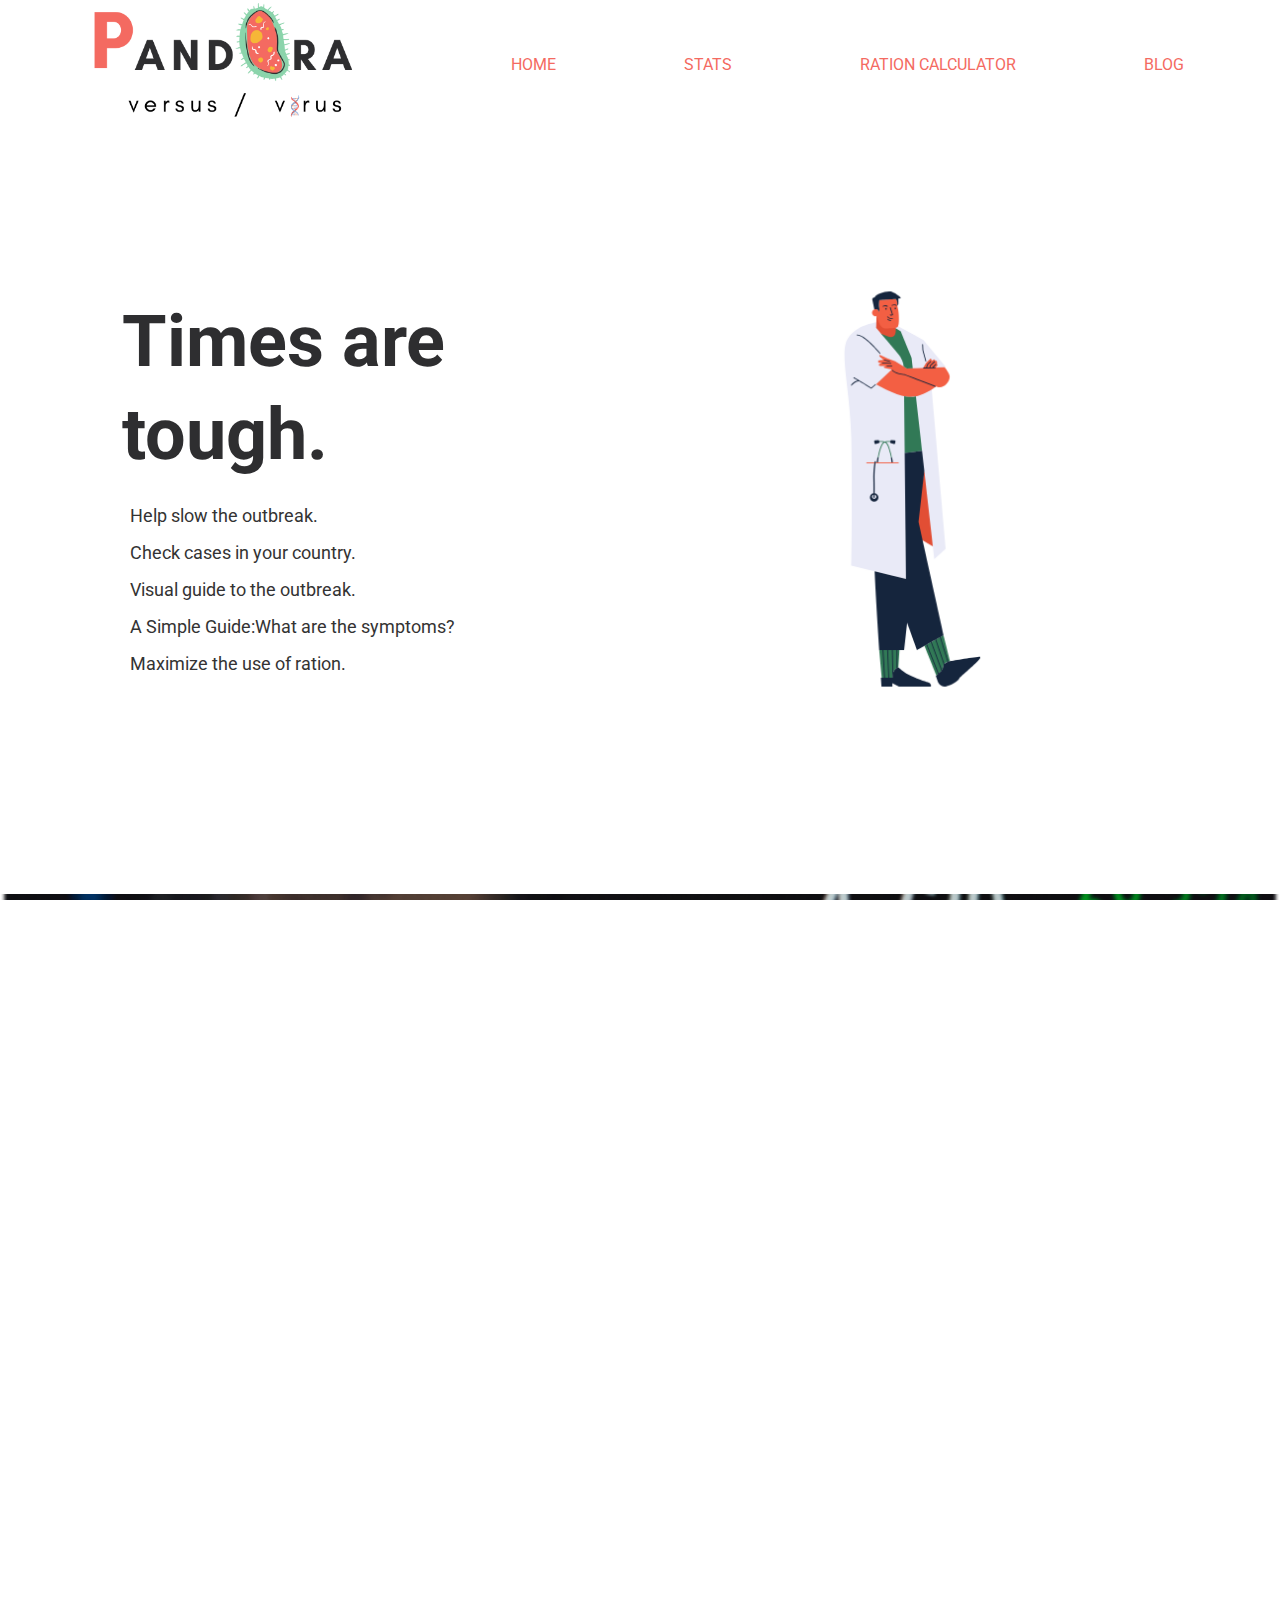
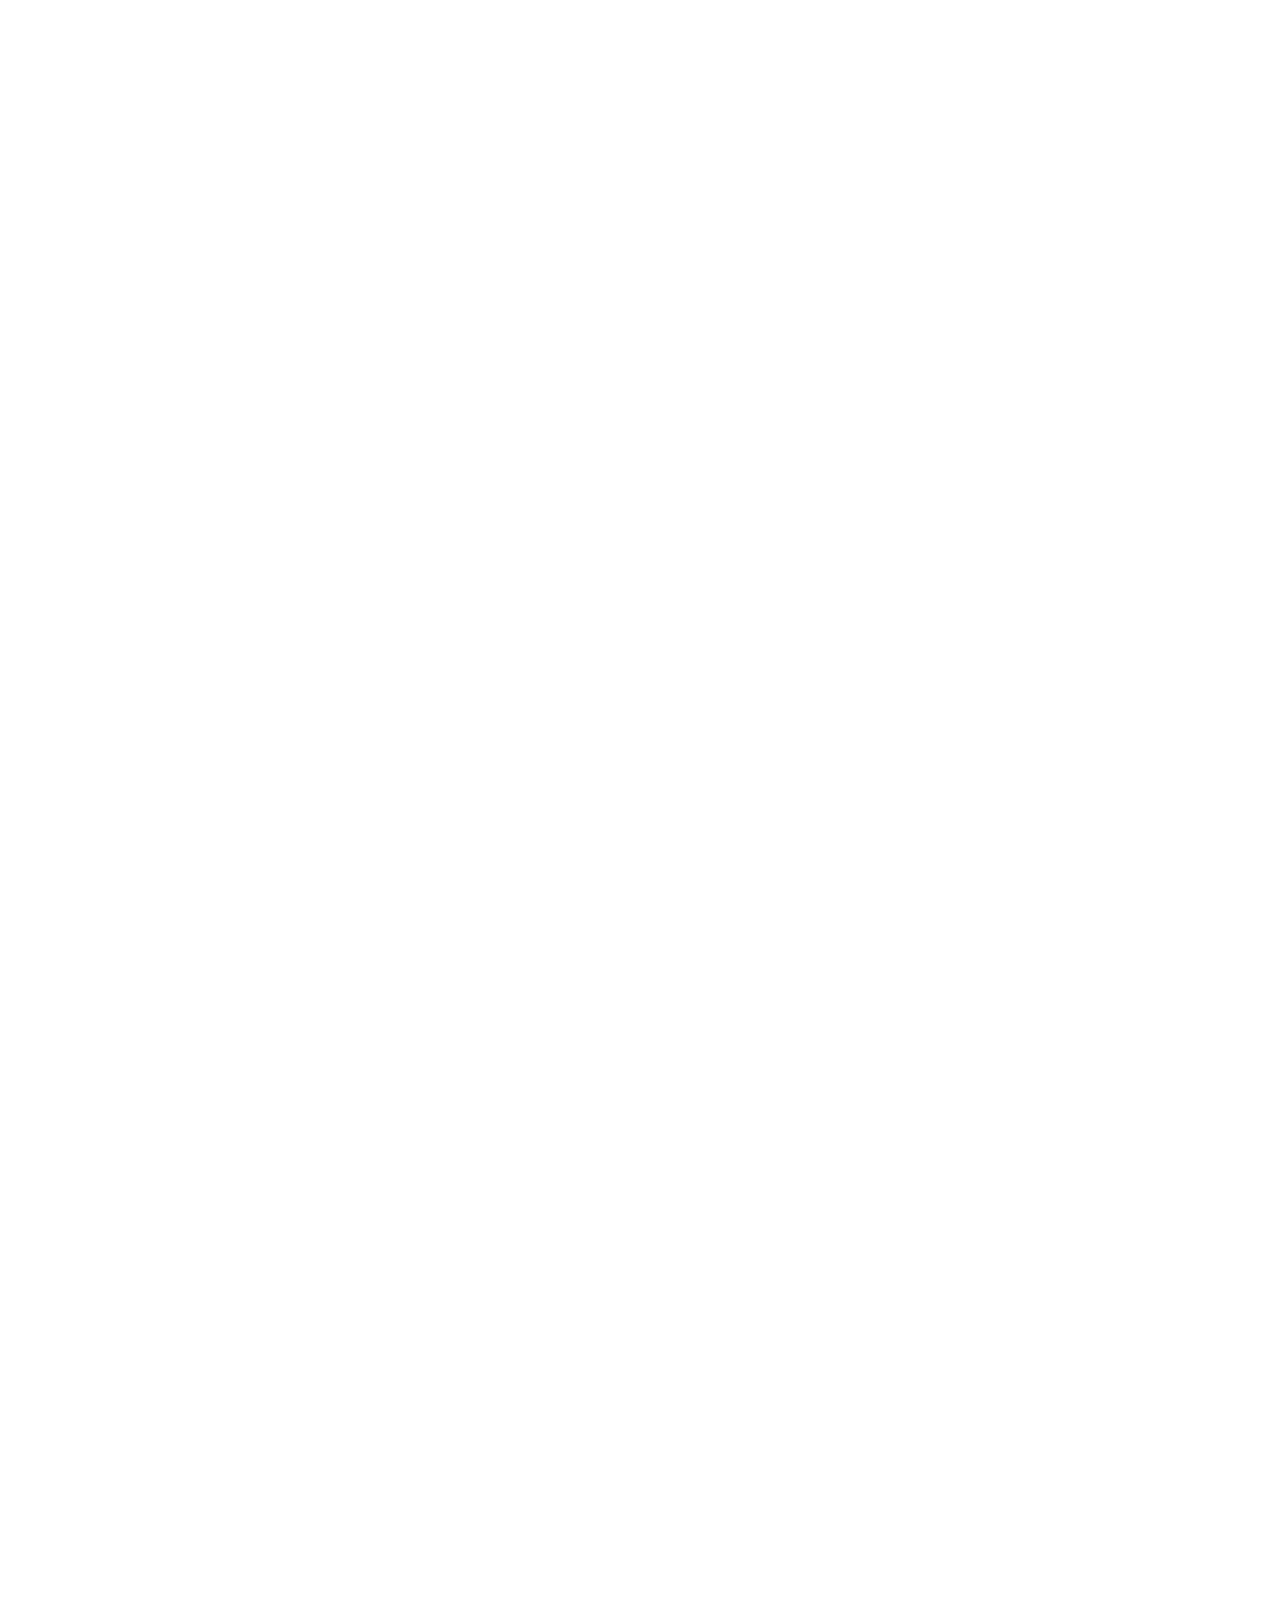
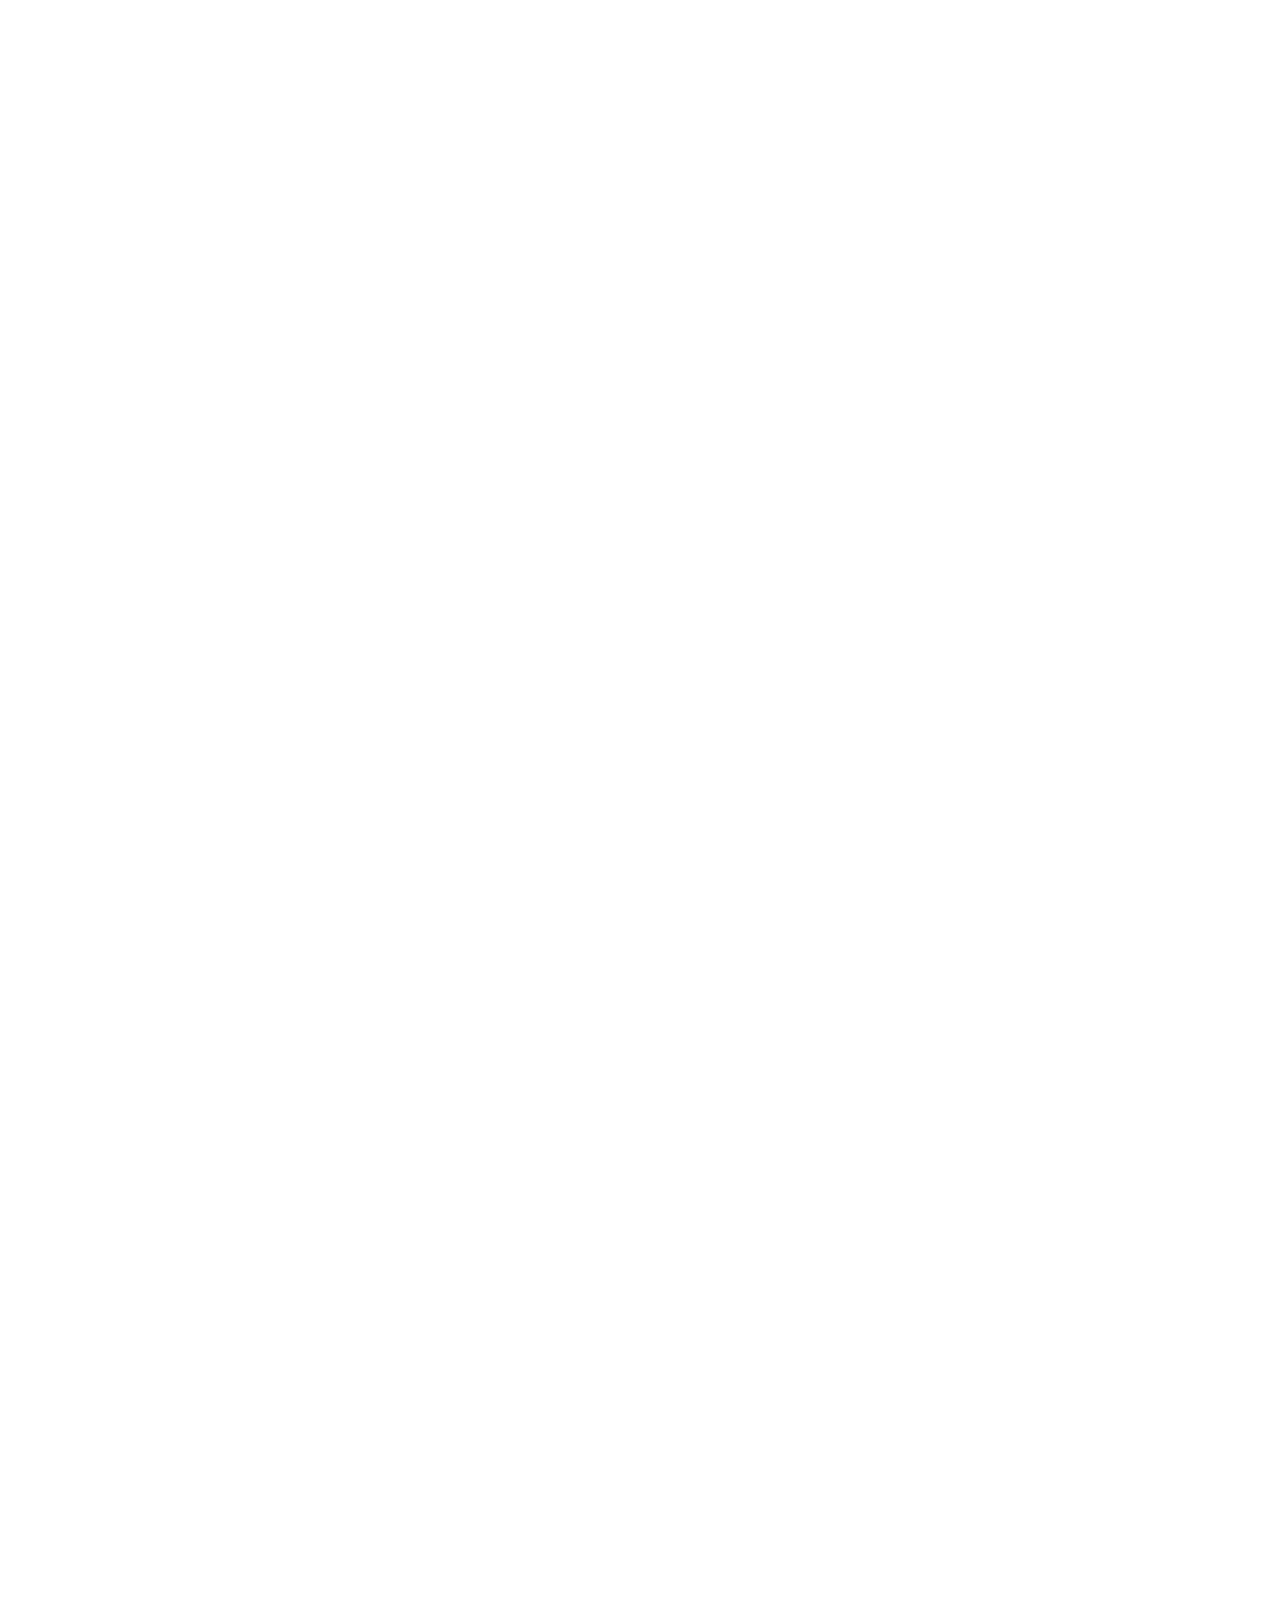
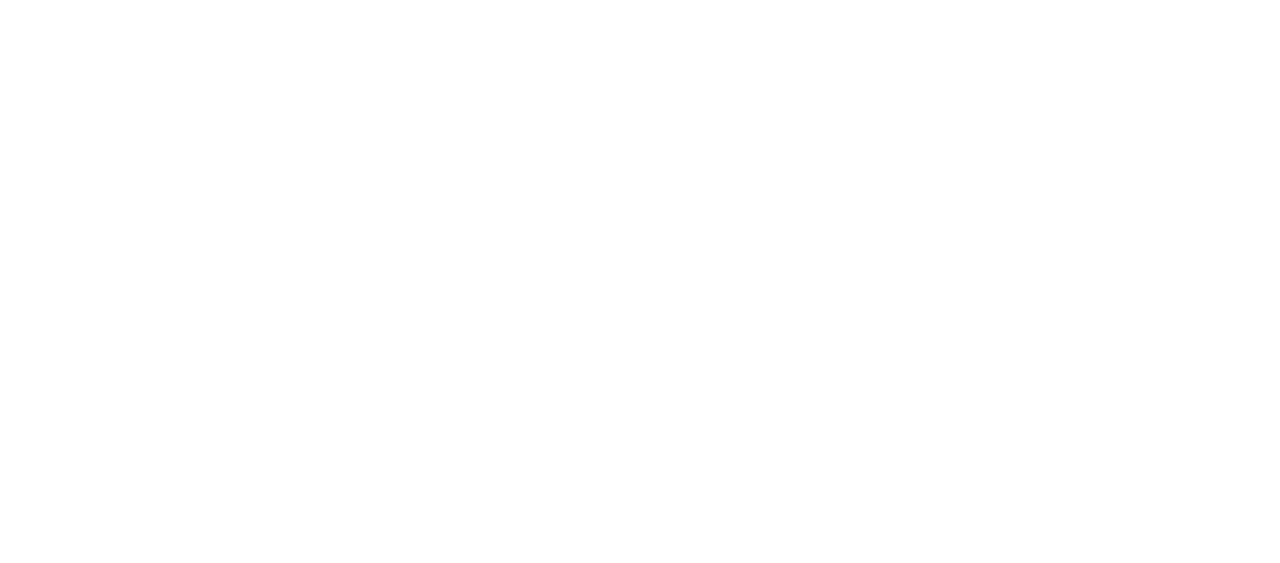
<file: files/index.html>
<!DOCTYPE html>
<html lang="en">
<head>
    <meta charset="UTF-8">
    <meta name="viewport" content="width=device-width, initial-scale=1.0">
    <title>Versus Virus </title>
    <link rel="stylesheet" type="text/css" href="index.css">
    <link rel="stylesheet" type="text/css" href="header.css">
    <link href="https://fonts.googleapis.com/css?family=Roboto:300,400&display=swap" rel="stylesheet">
    <link rel = "icon" type = "image/png" href = "images/section1.jpg">
</head>
<body>
   
  <header>
    <div class="logo">
      <img src="./LOGO.png" alt="">
    </div>
    <div class="link-items">
      <ul class="links">
        <li><a href="index.html" class="link">HOME</a></li>
        <li><a href="stats.html" class="link">STATS</a></li>
        <li><a href="ration.html" class="link">RATION CALCULATOR</a><li>
        <li><a href="https://www.vox.com/coronavirus-covid19" class="link">BLOG</a></li>
      </ul>
    </div>
  </header>
      

    <!-- ShowCase-->

    <section class="section1">
        <div class="container">
            <div>
                <h1>Times are tough.</h1>
               
                    <ul>
                    <li>Help slow the outbreak.</li>
                    <li>Check cases in your country.</li>
                    <li>Visual guide to the outbreak.</li>
                    <li>A Simple Guide:What are the symptoms?</li>
                    <li>Maximize the use of ration.</li>
                    </ul>
                
            </div>
            <img src="images/doc.png">
        </div>
    </section>

    <!--Section 2-->
    <section class="section2">
        <div class="overlay">
            <div class="section2-inner">
                <h2>Is your country safe from COVID-19 ?</h2>
                <h3>See our most recent statistics</h3>
                <a href="stats.html" class="btn">Take me there</a>
            </div>
        </div>
    </section>

    <!--Section 3-->
    <h1 class="ration-heading-gap">Ration Calculator</h1>
    <section class="section3">
        <div class="overlay">
            <div class="section3-inner">
                <div class="sec3-inner-text">
                    <h2>How we calculate</h2>
                    <p>The user enters the family members, the duration
                      for the grocieres to last, and the current grocies present in
                      the house. We calculate and tell you how many days it'll last
                      and what additional grocieres you need for the ration to last
                      the specified days.
                    </p>
                </div>
                <a href="ration.html" class="btn2">Calculate Now!</a>
            </div>
        </div>
    </section>
    <!--Section4-->
    <h1 class="symptoms-gap"></h1>
    <section class="section4">
        <img src="images/symptom.png" class="symptom-img">
    </section>

    <!--Section5-->
    <h1 class="sec5-gap" id="sec5"></h1>
    <section class="section5">
        <div class="overlay">
            <div class="section5-inner">
                <h1>FAQ</h1>
            </div>
        </div>
    </section>
    <br>
    <button class="accordion">What can I do to protect myself?</button>
    <div class="panel">
      <p>Exactly how people become infected with this virus is not known at this time. However, some general measures that would be prudent and help prevent the acquisition of any respiratory illness are to avoid close contact, when possible, with anyone who shows symptoms of illness (coughing and sneezing), and to maintain good hand hygiene.</p>
    </div>
    
    <button class="accordion">Can humans become infected with novel coronavirus from animals? If so, which ones should we be concerned about?</button>
    <div class="panel">
      <p>WHO is closely monitoring the situation to identify how people are being exposed. There is currently no direct evidence that the human cases were exposed through direct contact with animals. </p>
    </div>
    
    <button class="accordion">Is there a treatment for the novel coronavirus?</button>
    <div class="panel">
      <p>There is no specific treatment for disease caused by novel coronavirus. However, many of the symptoms caused by this virus can be treated and therefore treatment should be based on the symptoms of the patient. Moreover, supportive care for infected persons can be highly effective.</p>
    </div> 

    <button class="accordion">Should I worry about COVID-19? </button>
    <div class="panel">
      <p></p>Illness due to COVID-19 infection is generally mild, especially for children and young adults. However, it can cause serious illness: about 1 in every 5 people who catch it need hospital care. It is therefore quite normal for people to worry about how the COVID-19 outbreak will affect them and their loved ones. </div> 

    <button class="accordion">Who is at risk of developing severe illness? </button>
    <div class="panel">
        <p>While we are still learning about how COVID-2019 affects people, older persons and persons with pre-existing medical conditions (such as high blood pressure, heart disease, lung disease, cancer or diabetes)  appear to develop serious illness more often than others. </p></div> 

        <button class="accordion">Is there a vaccine, drug or treatment for COVID-19? </button>
        <div class="panel">
          <p>Not yet. To date, there is no vaccine and no specific antiviral medicine to prevent or treat COVID-2019. However, those affected should receive care to relieve symptoms. People with serious illness should be hospitalized. Most patients recover thanks to supportive care. </p></div> 

     <button class="accordion">How long is the incubation period for COVID-19? </button>
    <div class="panel">
      <p>The “incubation period” means the time between catching the virus and beginning to have symptoms of the disease. Most estimates of the incubation period for COVID-19 range from 1-14 days, most commonly around five days. These estimates will be updated as more data become available.</p></div> 

    <br><br>
    <section class="section6">
        <div class="section6-inner">
            <h2>News and Alerts</h2>
            <h4>Signup for news and alerts about us</h4>
            <input type="email" placeholder="Your Email Id" class="email">
            <button type="submit" class="btn3">Subscribe !</button>
        </div>
   
    </section>
       <!--Footer-->
    <section class="section-footer">
    <div class="container">
        <h1>Help us Become Better</h1>
        <h3>We aim to deliver insights into why some people get the disease more severely than others.We also hope to create a map showing where outbreaks are happening and help distinguish cases from those of the common cold. By this initiative we think we can contribute to the society in a productive way. Our platform is providing various features like ration calculator which may act as boon in such circumstances.</h3>
        <br>
        <h3>If you want to contribute or believe this initiative can help your efforts, please let us know at <span class="team-email">team@pandora.com<span></span>.</h3>
    </div> 
    </section>

</body>
<script>
    var acc = document.getElementsByClassName("accordion");
var i;

for (i = 0; i < acc.length; i++) {
  acc[i].addEventListener("click", function() {
    this.classList.toggle("active");
    var panel = this.nextElementSibling;
    if (panel.style.display === "block") {
      panel.style.display = "none";
    } else {
      panel.style.display = "block";
    }
  });
} 

</script>
</html>
</file>
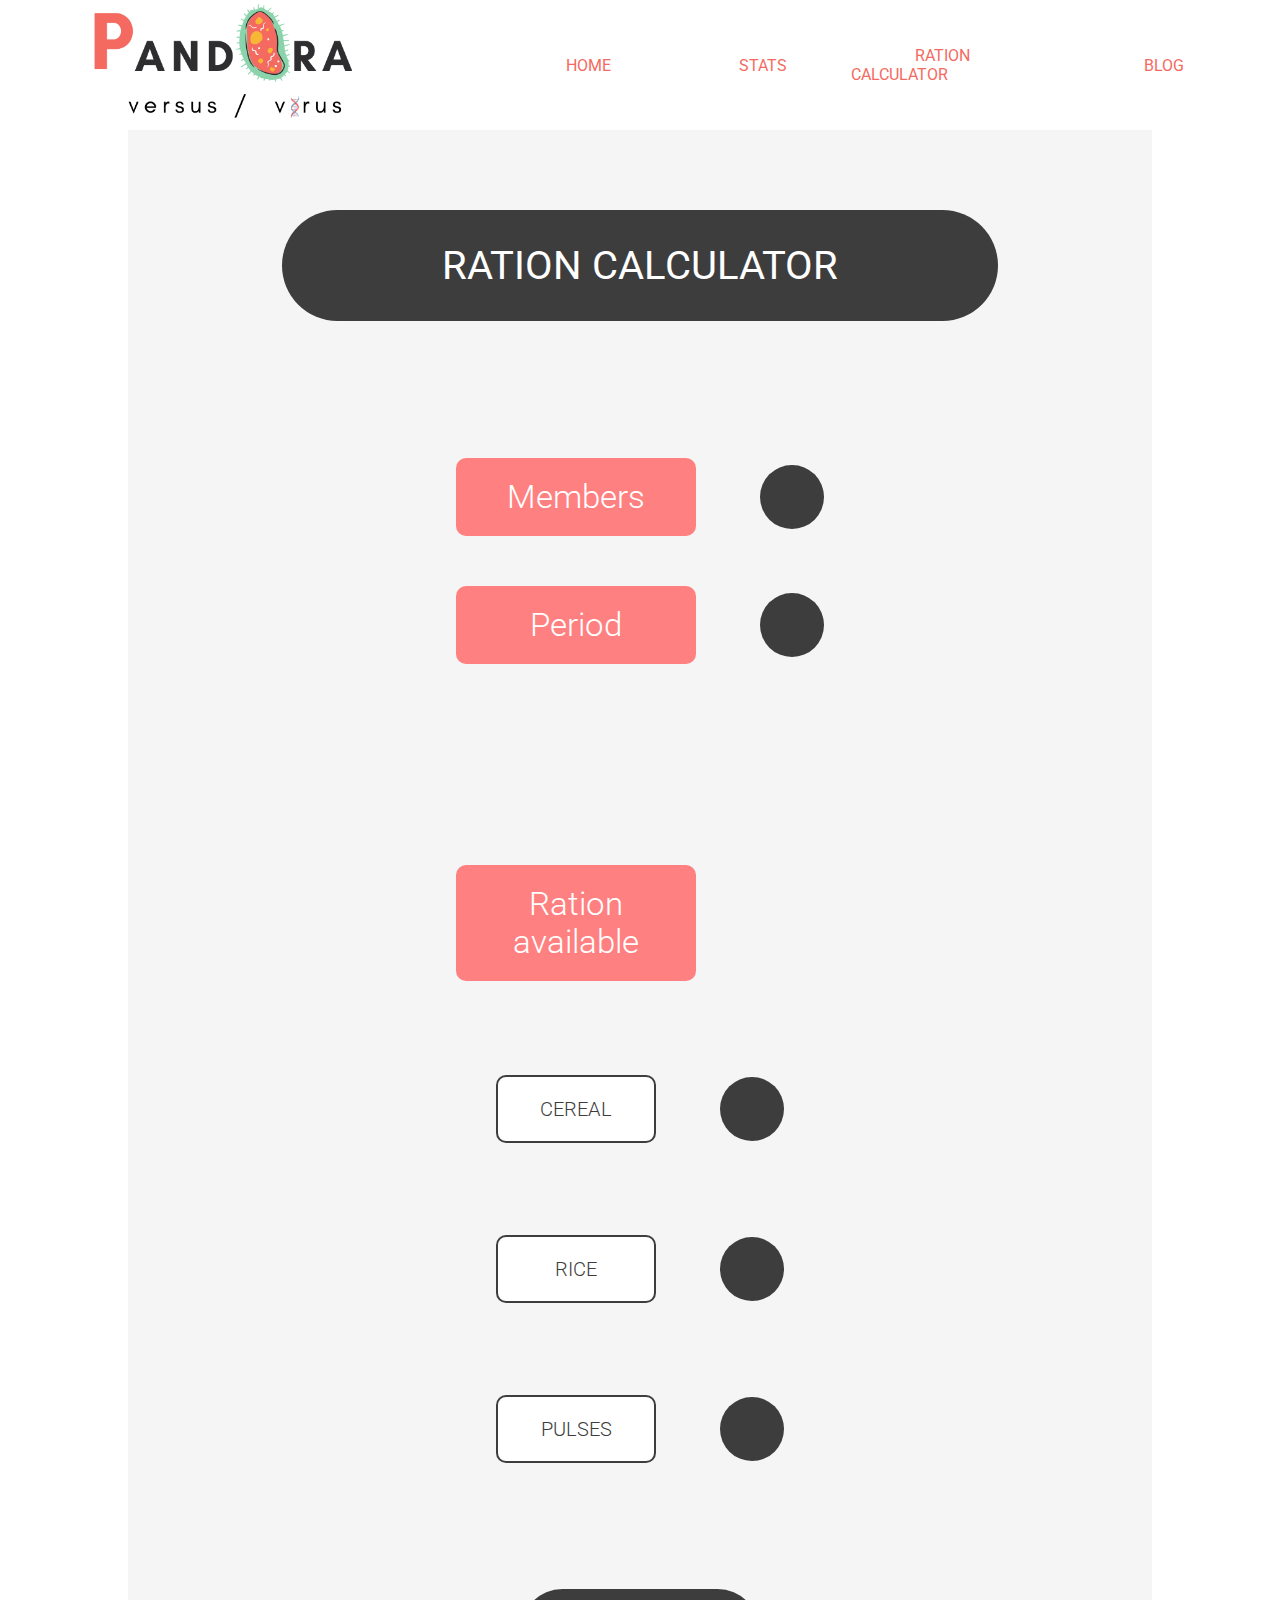
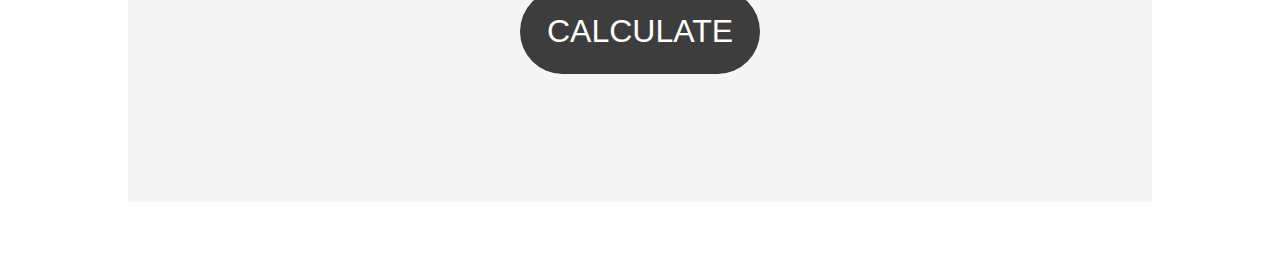
<file: files/ration.html>
<!DOCTYPE html>
<html lang="en">

<head>
  <meta charset="UTF-8">
  <meta name="viewport" content="width=device-width, initial-scale=1.0">
  <link rel="stylesheet" href="./ration.css">
  <link rel="stylesheet" href="./header.css">
  <title>Document</title>
<link href="https://fonts.googleapis.com/css?family=Roboto:300,400&display=swap" rel="stylesheet">
</head>

<body>
  <header>
    <div class="logo">
      <img src="./LOGO.png" alt="">
    </div>
    <div class="link-items">
      <ul class="links">
        <li><a href="index.html" class="link">HOME</a></li>
        <li><a href="stats.html" class="link">STATS</a></li>
        <li><a href="ration.html" class="link">RATION CALCULATOR</a></li>
        <li><a href="https://www.vox.com/coronavirus-covid19" class="link">BLOG</a></li>
      </ul>
    </div>
  </header>
  <div class="calculator">
    <div class="heading">
      <h1>RATION CALCULATOR</h1>
    </div>
    
    <div class="inputs">
      <div class="input1">
        
        <div class="box">
          <h3>Members</h3>
        </div>
        <input type="number" id="members" name="members">
      </div>
      <div class="input1">
        <div class="box">
          <h3>Period</h3>
        </div>
        <input type="number" id="duration" name="duration">
      </div>
    </div>
    <div class="qty">
        <div class="box space">
          <h3>Ration available</h3>
        </div> 
      <div class="items">
        <div class="item1">
          <div class="box item">
            <h3>CEREAL</h3>
          </div>
          <input type="number" id="cereal" name="cereal">
        </div>
        <div class="item1">
          <div class="box item">
            <h3>RICE</h3>
          </div>
          <input type="number" id="rice" name="rice">
        </div>
        <div class="item1">
          <div class="box item">
            <h3>PULSES</h3>
          </div>
          <input type="number" id="pulses" name="pulses">
        </div>
      </div>
      <button id="calc" class="calcu"><a href="#results">CALCULATE</a></button>
    </div>
    <div class="results" id="results">
      <h2>SUCCESS</h2>
      <h6></h6>
      <h3 class="success" id="success">YOUR GROCIES WILL LAST</h3>
      <h1 id= "output" class="output"></h1>
    </div>
  </div>
  <script src="./ration.js"></script>
</body>

</html>
</file>
<file: files/index.css>
* {
box-sizing: border-box;
margin: 0;
padding: 0;
overflow-x: hidden;
}
button{
  font-family: 'Roboto',sans-serif;;
}
body {
    font-family: 'Roboto',sans-serif;
    line-height: 1.2;
    color:#333;
    font-size: 1.1rem;
    background-color: white;
}

h1,h2,h3,h4 {
    line-height: 1.3;
}
a {
    color: var(--secondary-color);
    text-decoration: none;/*to avoid underline */
}

img {
    width: 100%;
}

.Logo{
    color: rgba(177, 3, 3, 0.863);
}
.container {
    max-width: 1100px;
    margin: auto;
    overflow: hidden;
    padding:0 2rem;
}
.image-header {
    font-size: 2rem;
}
.section1{
  height:700px;
  padding-top:5rem;
    margin: 2rem 0;
} 
.section1 .container{
    display: grid;
    grid-template-columns: repeat(2,1fr);
    grid-gap: 3rem;
    align-items: center;
    justify-content: center;
    
}
.section1 h1{
    font-size: 4.5rem;
    color: #2e2e30; 
}
.section1 ul{
margin-top:1rem;
}
.section1 ul li{
  padding:.5rem;
}
/* Section2*/
.btn{
  font-size: 1.25rem;
    display: inline-block;
    background-color: #2e2e30;
    color: #fff;
    padding: 0.8rem 1.5rem;
    border-radius: 30px;
    cursor: pointer;
    border: inherit;
}
.btn:hover{
    background-color: #f46a61;
}
.section2{

    position: relative;
    background: url("./images/covid2\ blur.png") no-repeat center center/cover;
    height: 650px;
}
.section2 .overlay{
    position: absolute;
    top: 0;
    left: 0;
    height: 100%;
    width: 100%;
    background-color:inherit;
}
.section2-inner{
    color: #fff;
    height: 100%;
    display: flex;
    flex-direction: column;
    align-items: center;
    justify-content: center;
    text-align: center;
    margin:auto;
    max-width: 960px;
    padding:5rem 0;
}
.section2-inner h2{
    font-size: 3.5rem;
    margin-top: 1rem;
    font-weight: 400;
}
.section2-inner h3{
    font-size: 2.2rem;
    font-weight: 300;
    margin-top: 1rem;
    margin-bottom: 1rem;
}

/* section 3 */
.ration-heading-gap{
    font-size:4rem;
    text-align: center;
    padding: 8rem ;
    padding-bottom: 1rem;
    font-weight: 400;
    color:#2e2e30;
}
.section3{
    position: relative;
    background: url("./images/covid4.jpg") no-repeat bottom center/cover;
    background-size: contain;
    height: 650px;

}
.section3 .overlay{
    position: absolute;
    top: 0;
    left: 0;
    height: 100%;
    width: 100%;
}
.section3-inner{
    height: 100%;
    display: grid;
    grid-template-columns: repeat(2,1fr);
    grid-gap: 20rem;
    align-items: center;
    justify-content: center;
    text-align: center;
    margin:auto;
    max-width: 1060px;
    padding:2rem;
    
}
.sec3-inner-text h2{
  padding: .5rem;
    font-size: 3rem;
    color: rgba(14, 15, 15, 0.89);
    background-color: rgba(255, 255, 255, 0.733);
    
}
.sec3-inner-text p{
    color: rgba(14, 15, 15, 0.89);
    background-color: rgba(255, 255, 255, 0.733);  
    padding:2rem;
    text-align: left;
  }


.btn2{
    font-size: 1.25rem;
    background-color: #2e2e30;
    color: #fff;
    padding: 0.8rem 1.5rem;
    border-radius: 30px;
    cursor: pointer;
    border:inherit
}
.btn2:hover{
    background-color: #f46a61;
}

/* section4 */
.symptoms-gap{
    font-size:4.5rem;
    text-align: center;
    padding-top: 16rem ;
    padding-bottom: 2rem;
    font-weight: 400;
}
.symptom-img{
  
  display: block;
   margin-left: auto;
   margin-right: auto;
    width: 70%;
    margin: auto;
    height: 100%;
    cursor: pointer;
}
/* section5 */
.sec5-gap{
    padding: 12rem ;
    padding-bottom: 1rem;
}
.section5{
    /* position: relative; */
    height: 150px;
}
.section5-inner h1{
  font-size: 4rem;
}
/* .section5 .overlay{
    position: absolute;
    top: 0;
    left: 0;
    height: 100%;
    width: 100%;
} */
.section5-inner{
    color: #2e2e30;
    height: 100%;
    text-align: center;
    margin:auto;
    max-width: 860px;
    font-size:2.5rem;
    font-family: -apple-system, BlinkMacSystemFont, 'Segoe UI', Roboto, Oxygen, Ubuntu, Cantarell, 'Open Sans', 'Helvetica Neue', sans-serif;
}
.accordion {
  font-size: 1.25rem;
    background-color: #f5f5f5;
    color: #2e2e30;
    cursor: pointer;
    padding: 2rem;
    width: 60%;
    text-align: left;
    border: none;
    outline: none;
    transition: 0.4s;
    margin-left: 20%;
    border-radius: 4px;
  }
  .accordion:hover {
    opacity:0.85;
    color:#f46a61;
  }
  .panel {
    padding: 2rem;
    background-color:#2e2e30;
    color: #fff;
    display: none;
    overflow: hidden;
    margin-left: 20%;
    width: 60%;
    text-align: left;
    border-radius: 4px;
    font-size: 1rem;
  }
 .section6{
   margin-top: 10rem;
     background-color: rgba(104, 101, 101, 0.233);
     height: 300px;
 }
 .section6-inner {
    
    height: 100%;
    align-items: center;
    justify-content: center;
    text-align: center;
    margin:auto;
    max-width: 860px;
    padding:4rem 0;
 }

.section6-inner h2{
  font-size: 4rem;
  /* padding: 1rem; */
}
.section6-inner h4{
  font-size: 1.5rem;
  font-weight: 300;
  padding: 1rem;
}
 .email{
     padding: 10px 1rem;
     box-shadow: 0,0,0,0,#2e2e30;
     border-radius: 4px;
     border-color: #2e2e30;
 }
 .btn3{
     padding: 10px 1rem;
     background-color: #2e2e30;
     color: #fff;
     border: 2px solid #2e2e30;
     cursor: pointer;
 }
 .btn3:hover{
     background-color:#f46a61;
     border: 2px solid #f46a61;

 }
 .section-footer{
    height: 650px;
    text-align: left;
 }
 .section-footer .container{
    align-items: center;
    justify-content: center;
    margin: auto;
    height: 100%;
    max-width: 860px;
    padding: 5rem 0;
 }
 .section-footer h1{
   font-size: 2.25rem;
     padding: 1.5rem;
     color: #2e2e30;
 }

 .section-footer h3{
   font-weight: 300;
  padding: 1.5rem;
     color: inherit;
     opacity: 0.9;
 }
 .team-email{
  color:#f46a61;
     
     cursor: pointer;
 }
 .team-email:hover{
  opacity: 0.7;
 }
</file>
<file: files/header.css>
*{
  margin: 0;
  padding: 0;
  box-sizing: border-box;
}
body{
  width:100vw;
  height: 100vh;
}
header{
  overflow: hidden;
  background-color: white;
  height:130px;
  width: 100%;
  display: flex;
  align-items:center;
  justify-content: space-between;
  font-family: 'Roboto';
}
ul{
  list-style: none;
}
a{
  text-decoration: none;
}
.logo{
  width: 100%;
  flex: 1;
  padding:0 5rem;
  color: white;
}
.logo img{
  height:310px;
  width: 310px;
}

.link-items{
  flex:4;
  width: 100%;
  padding:0 2rem;
}
.links{
  display: flex;
  align-items: center;
  justify-content: flex-end;
}
.link{
  color: #f46a61;
  font-size: 1rem;
  padding: 0 4rem;
  transition: .3s;
}
.link:hover{
 opacity: 0.5;
 transition: .3s;
}
@media screen and (max-width: 1200px){
  .link{
    padding: 0 2rem;
  }
  .logo{
    padding : 0 3.5rem;
  }
  .logo img{
    height:230px;
    width:230px;
  }
}
@media screen and (max-width: 950px){
  .link{
    font-size: .75rem;
    padding: 0 1rem;
  }
  .logo{
    padding : 0 2rem;
  }
  .logo img{
    height:150px;
    width: 150px;
  }
}
@media screen and (max-width: 800px){
  .link{
    font-size: .60rem;
    padding: 0 .5rem;
  }
  .logo{
    padding : 0 1rem;
  }
  .logo img{
    height:100px;
    width: 100px;
  }
}
</file>
<file: files/ration.css>
*{
  padding:0;
  margin: 0;
  box-sizing: border-box;
} 
body{
  max-width: 100vw;
  background-color: white;
  font-family: 'Roboto';
  overflow-x: hidden;
}
a{
  text-decoration: none;
  color:inherit;
}
.calculator{
  padding-top:5rem;
  background-color: #f5f5f5;
  width: 80%;
  margin:auto;
}
.heading{
  padding:2rem;
  width:70%;
  margin: auto;
  border-radius: 80px;
  display: flex;
  align-items: center;
  justify-content: center;
  background-color: #3d3d3d;
  color:white;
}
.heading h1{
  font-size: 2.5rem;
  font-weight: 400;
}
.inputs{
  
  width:100%;
  margin: auto;
  display: flex;
  flex-direction: column;
  align-items: center;
  justify-content: center;
  margin-top: 7rem;
}
.input1{
  width:100%;
  display: flex;
  align-items: center;
  justify-content: center;
}

.box{
  width:15rem;
  margin: 0 2rem;
  padding: 1.25rem;
  background-color:#ff8080;
  border-radius:10px;
  text-align: center;
  font-size: 1.75rem;
}
.box h3{
  font-weight: 300;

  color:white;
}
input[type=number]{
  margin:1em;
  background-color: #3d3d3d;
  border-radius:2rem;
  color:white;
  border:none;
  font-size: 2rem;
  width:4rem;
  height: 4rem;
  text-align: center;
}
input::-webkit-outer-spin-button,
input::-webkit-inner-spin-button {
  -webkit-appearance: none;
  margin: 0;
}

input[type=number] {
  -moz-appearance: textfield;
}
.space{
  margin-right: 10rem;
}
.qty{
  padding-top: 11rem;
  position: relative;
  width: 80%;
  margin: auto;
  display: flex;
  flex-direction: column;
  align-items: center;
  justify-content: center;
}
.enterqty{
  display: flex;
  align-items: center;
  justify-content: center;
  text-align: center;
}
.items{
  margin-top: 3rem;
  display: flex;
  align-items: center;
  justify-content: center;
  flex-direction: column;
} 
.item1{
  display: flex;
  align-items: center;
  justify-content: center;
  padding:1rem;
}
.item{
  width:10rem;
  background-color: white;
  border:2px solid #3d3d3d;
}
.item h3{
  font-size: 1.25rem;
  color:#3d3d3d;
}
.calcu{
  margin-top: 5rem;
  margin-bottom: 8rem;
  align-self: center;
  border-radius: 80px;
  border: none;
  width:15rem;
  padding:1.5rem;
  font-size: 2rem;
  background-color: #3d3d3d;
  color: white;
}
.calcu:hover{
  background-color: #626262;
  cursor: pointer;
}
.results{
  opacity: 0;
  font-family: 'Roboto';
  position: relative;
  background-color:#ff8080;
  height:0vh;
  width: 100%;
  display: flex;
  flex-direction: column;
  align-items: center;
}
.results h2{
  position: absolute;
  top:5%;
  transform: translateY(5%);
  width:10rem;
  color: #3d3d3d;
  border:1px solid #3d3d3d;
  border-radius: 5px;
  font-size: 1.25rem;
  text-align: center;
  padding:1em;
}
.results h6{
  position: absolute;
  top:12%;
  transform: translateY(12%);
  color:#3d3d3d;
  font-size: 1.5rem;
  padding:1em;
  text-align: center;
}
.success{
  position: absolute;
  top:25%;
  transform: translateY(25%);
  color:#3d3d3d;
  font-size: 1.5rem;
  text-align: center;
}
.output{
  position: absolute;
  top:30%;
  transform: translateY(30%);
  color:#3d3d3d;
}
</file>
